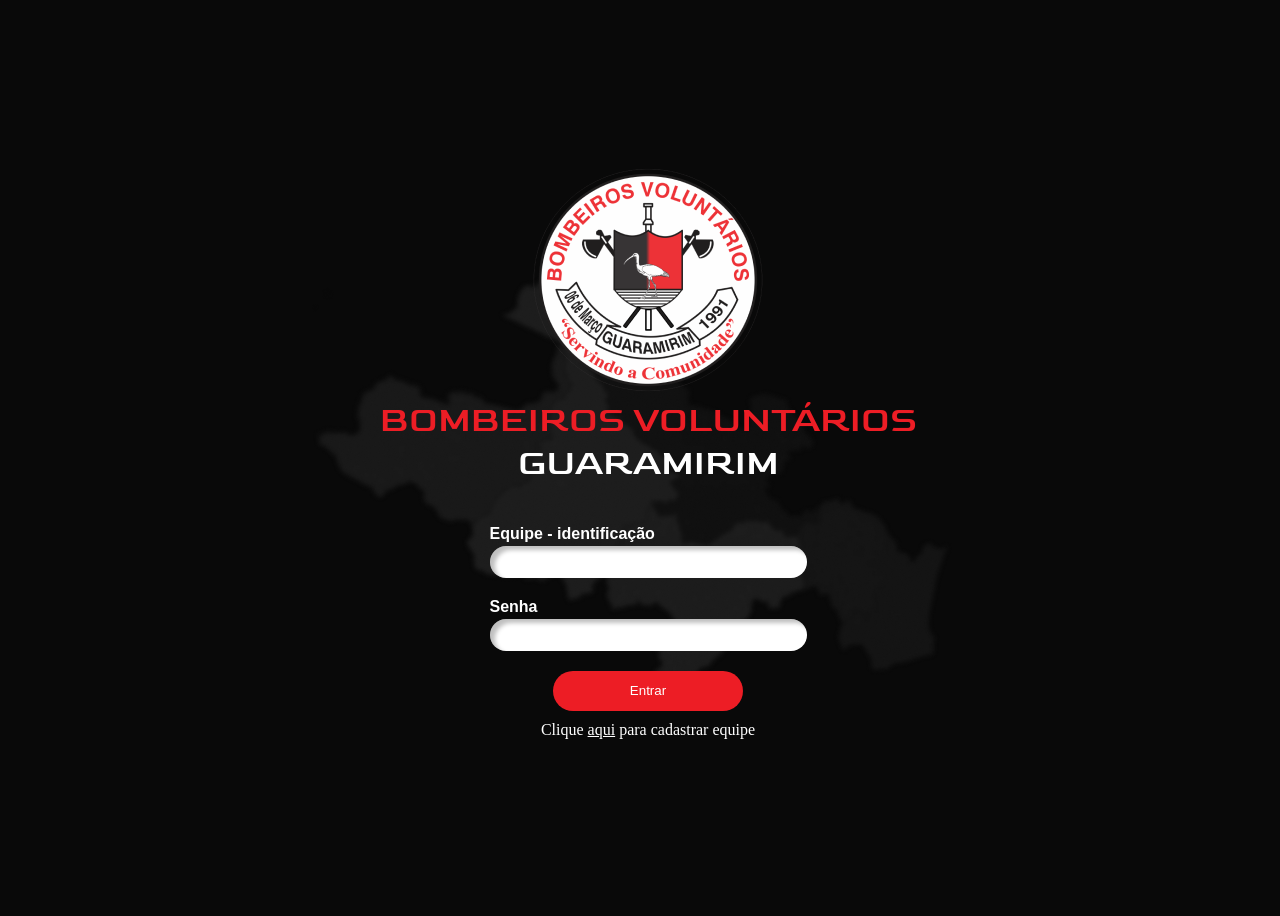
<file: index.html>
<!DOCTYPE html>
<html lang="pt-br">

<head>
    <meta charset="UTF-8">
    <meta name="viewport" content="width=device-width, initial-scale=1.0">
    <title>Bombeiros Voluntarios</title>
    <link rel="stylesheet" href="style.css">
</head>

<body>

    <section id="inicio">
        <img src="LOGO-BVG 1.png" alt="logo" id="logo">
        <div id="titulo">
            <h1>BOMBEIROS VOLUNTÁRIOS</h1>
            <h2>GUARAMIRIM</h2>
        </div>

        <form action="/database/login.php" method="post">
            <div class="form-group">
                <label for="equipe">Equipe - identificação</label>
                <input type="text" id="equipe" name="equipe" required>
            </div>
            <div class="form-group">
                <label for="password">Senha</label>
                <input type="password" id="password" name="password" required>
            </div>
            <div class="form-group">
                <button type="submit" class="button">Entrar</button>   
            </div>
        </form>  
         <a href="/pages/doCadastro.php" style="text-decoration: none; color: white;"><p id="cadastrarEquipe">Clique <u>aqui</u> para cadastrar equipe</p></a>
    </section>

</body>

</html>
</file>
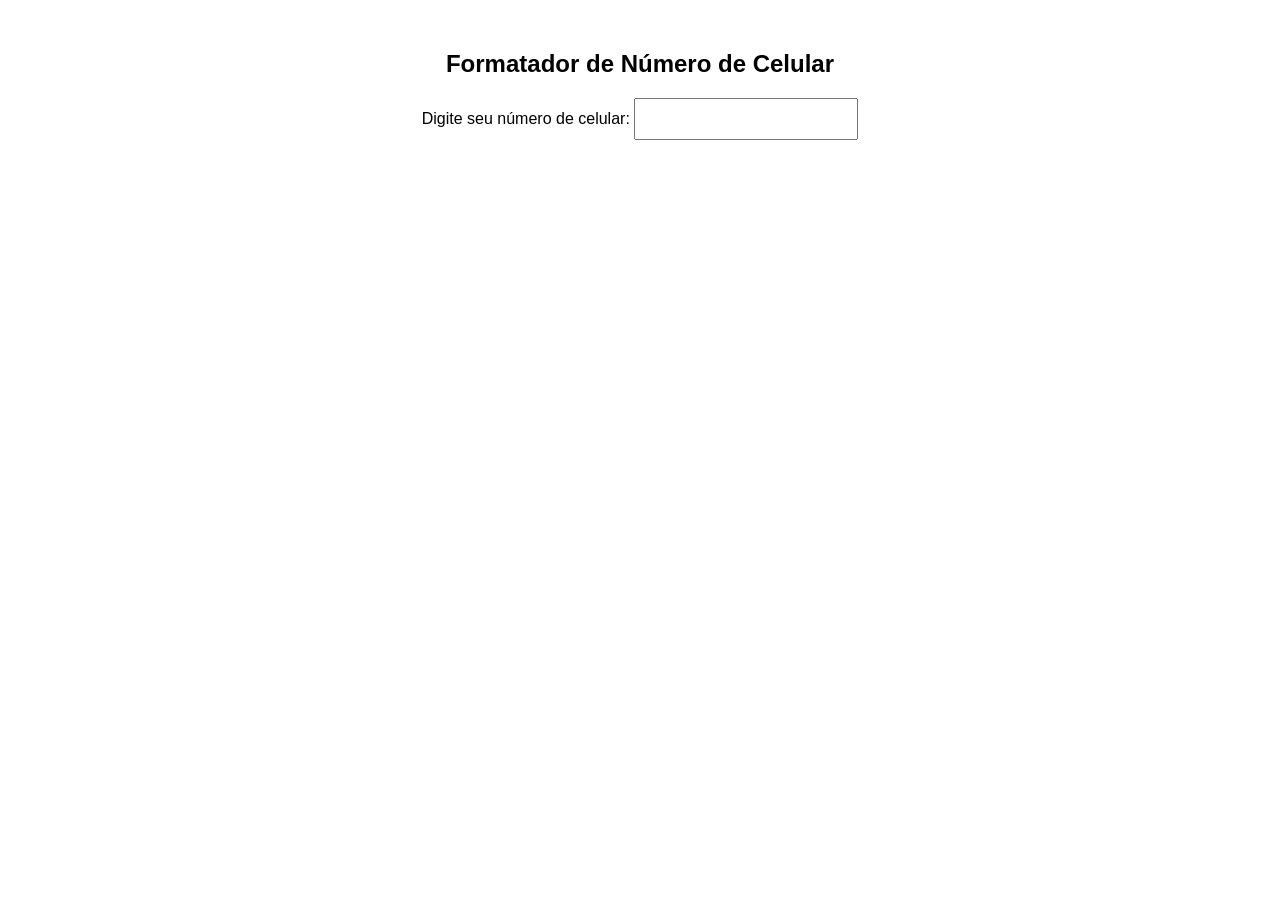
<file: teste.html>
<!DOCTYPE html>
<html lang="en">
<head>
    <meta charset="UTF-8">
    <meta name="viewport" content="width=device-width, initial-scale=1.0">
    <title>Formatador de Número de Celular</title>
    <style>
        body {
            font-family: Arial, sans-serif;
            text-align: center;
            margin: 50px;
        }

        #phoneInput {
            padding: 10px;
            font-size: 16px;
        }
    </style>
</head>
<body>
    <h2>Formatador de Número de Celular</h2>
    <label for="phoneInput">Digite seu número de celular:</label>
    <input type="tel" id="phoneInput" maxlength="15" oninput="formatarNumeroCelular(this)">
    
    <script>
        function formatarNumeroCelular(campo) {
            // Remove caracteres não numéricos
            var numeroAtualizado = campo.value.replace(/[^\d]/g, '');

            // Adiciona os parênteses, espaço e o traço
            if (numeroAtualizado.length > 2) {
                numeroAtualizado = '(' + numeroAtualizado.substring(0, 2) + ') ' + numeroAtualizado.substring(2);
            }
            if (numeroAtualizado.length > 10) {
                numeroAtualizado = numeroAtualizado.substring(0, 10) + '-' + numeroAtualizado.substring(10, 14);
            }

            // Atualiza o valor do campo
            campo.value = numeroAtualizado;
        }
    </script>
</body>
</html>
</file>
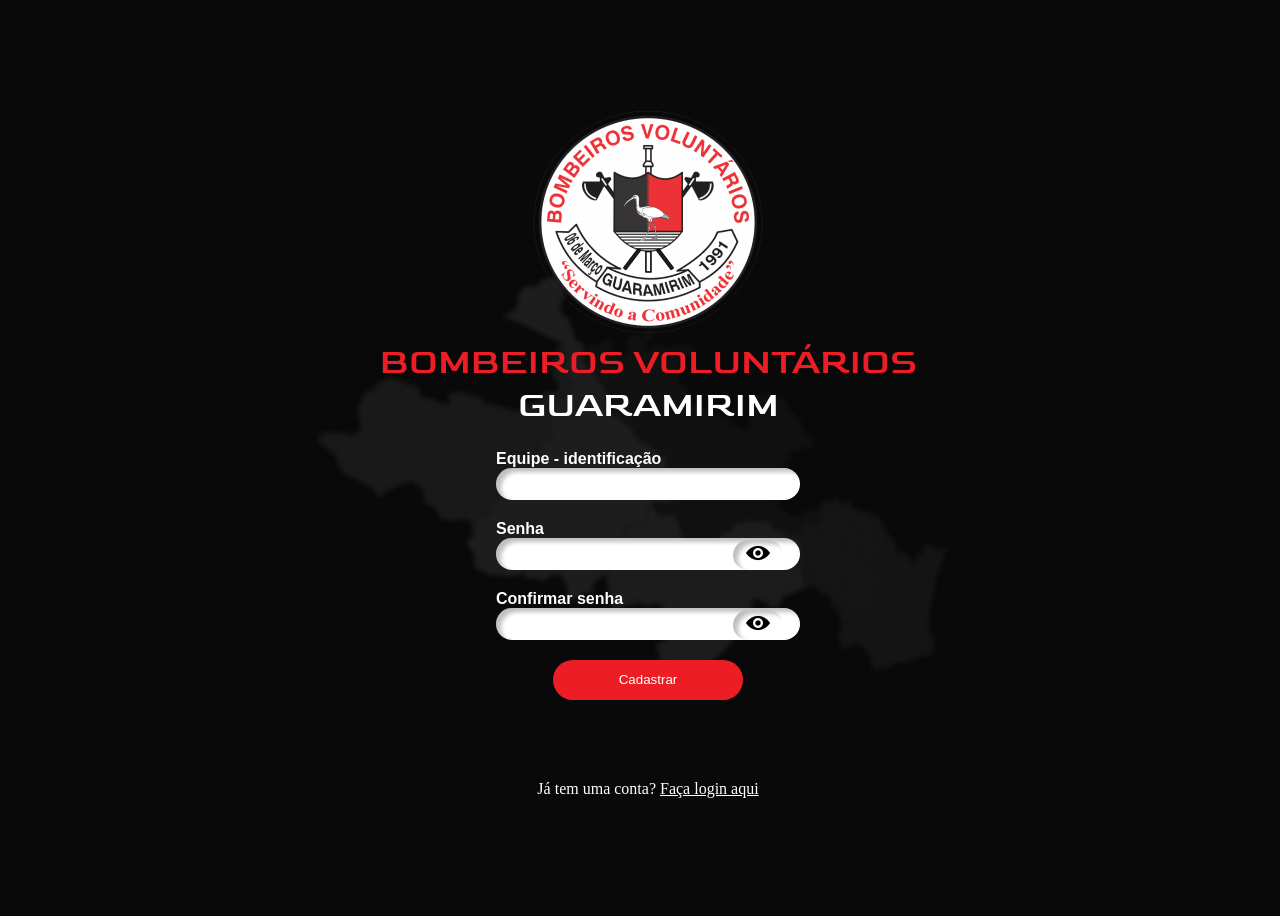
<file: pages/cadastro.html>
<!DOCTYPE html>
<html lang="pt-br">
<head>
    <meta charset="UTF-8">
    <meta name="viewport" content="width=device-width, initial-scale=1.0">
    <title>Document</title>
    <link rel="stylesheet" href="/css/cadastro.css">
    
</head>
<body>
   
    <section id="inicio">
        <img src="../LOGO-BVG 1.png" alt="logo">
        <div id="titulo">
            <h1>BOMBEIROS VOLUNTÁRIOS</h1>
            <h2>GUARAMIRIM</h2>
        </div>

        <form action="../database/cadastro.php" method="post">
            <div class="form-group">
                <label for="equipe">Equipe - identificação</label>
                <input type="text" id="equipe" name="equipe">
            </div>
            <div class="form-group password">
                <label for="password">Senha</label> 
                <input type="password" id="password" name="password">
                <button id="mostrarSenhaButton" class="mostrarSenha" type="button"> 
                    <img id="icon" src="../img/olho.png" alt="Mostrar Senha" >
                </button>
            </div>
            <div class="form-group confirmPassword">
                <label for="confirmPassword">Confirmar senha</label>
                <input type="password" id="confirmPassword" name="confirmPassword">
                <button id="mostrarSenhaButton2" class="mostrarSenha2" type="button"> 
                    <img id="icon2" src="../img/olho.png" alt="Mostrar Senha">
                </button>
            </div>
            <div class="form-group">
                <a href="../index.html"><button id="cadastrarButton" class="button">Cadastrar</button></a>
            </div>
        </form>    
    </section>

    <a id="irlogin" href="/index.html">
        
        <p > Já tem uma conta? <u>Faça login aqui</u>  </p>
    
    </a>

</body> 
<script src="../scripts/cadastro.js"></script>
</html>
</file>
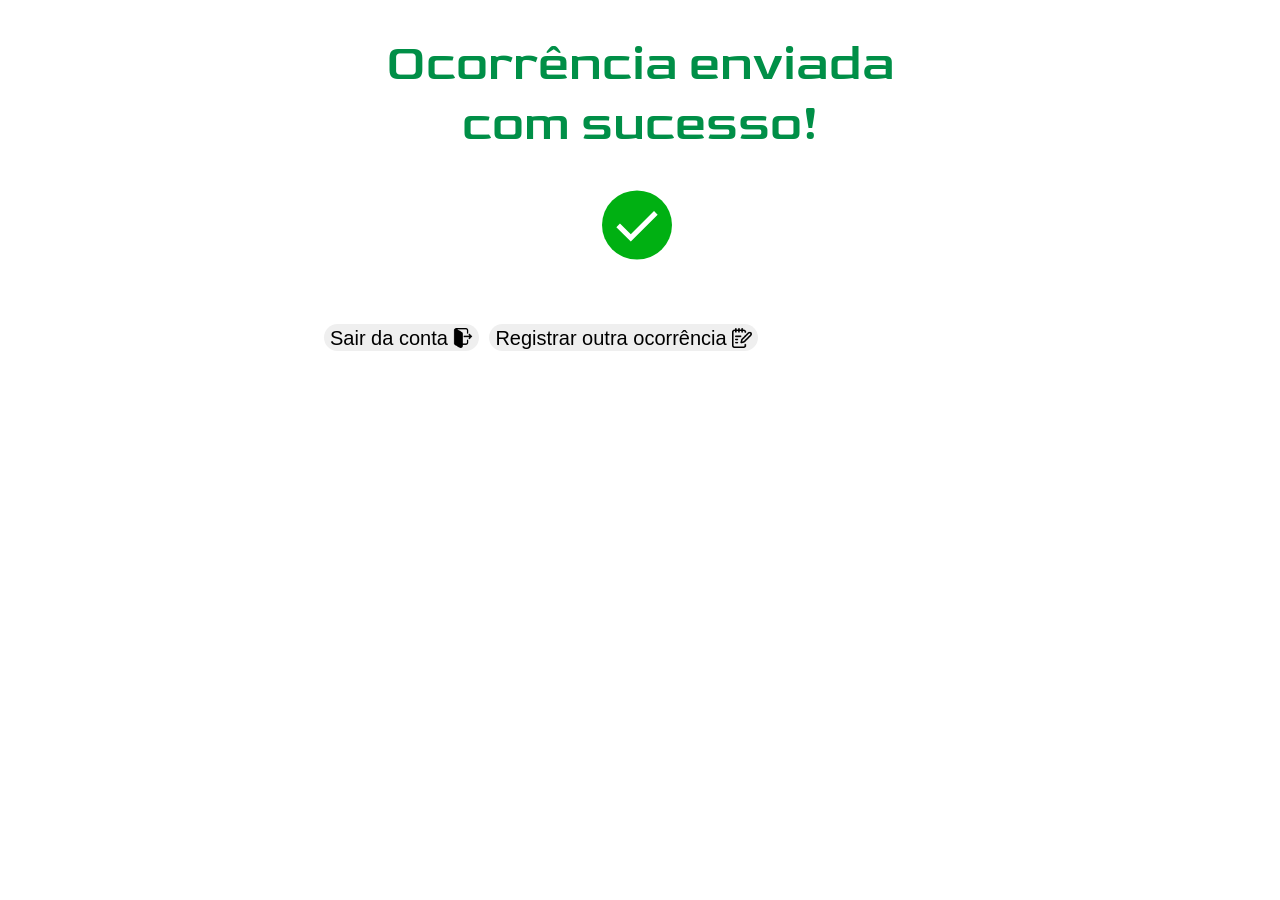
<file: pages/concluido.html>
<!DOCTYPE html>
<html lang="en">
<head>
    <meta charset="UTF-8">
    <meta name="viewport" content="width=device-width, initial-scale=1.0">
    <link rel="stylesheet" href="/css/concluido.css">
    <title>Ocorrência enviada</title>
</head>
<body>
    <h1 id="titulo">Ocorrência enviada <br> com sucesso!</h1>
    <img id="correto" src="/img/correto.svg" alt="">
    
<div id="botoes">
  <a href="../database/logout.php">
    <button id="sairdaconta">Sair da conta 
        <img src="/img/sair.png" alt="">
    </button>
    </a>
  <a href="/pages/ocorrencia.html">
    <button id="registrar">Registrar outra ocorrência  
    <img src="/img/registro.png " alt="">
    </button>
  </a>

</div>

</body>
</html>
</file>
<file: style.css>
@import url('https://fonts.googleapis.com/css2?family=Goldman&display=swap');


body {
    background-color: #090909;
    display: flex;
    flex-direction: column;
    justify-content: center;
    align-items: center;
    background-image: url(mapa-removebg-preview\ \(1\)\ 1.png);
    background-repeat: no-repeat;
    background-position: center;
    overflow-x: hidden;
    overflow-y: hidden;
    height: 100vh;
    width: 100vw;
}

section {
    display: flex;
    flex-direction: column;
    justify-content: center;
    align-items: center;
}

#inicio img {
    width: 230px;
}

#titulo {
    display: flex;
    flex-direction: column;
    justify-content: center;
}

#titulo h1 {
    margin-bottom: 0px;
    color: #ED1D25;
    text-align: center;
    font-family: 'Goldman', cursive;
    font-size: 36px;
    font-style: normal;
    font-weight: 400;
    line-height: normal;
    margin: auto;
}

#titulo h2 {
    margin-top: 0px;
    color: #FFF;
    font-family: Goldman;
    font-size: 36px;
    font-style: normal;
    font-weight: 400;
    line-height: normal;
    margin: auto;
}

form {
    display: flex;
    flex-direction: column;
    align-items: center;
    margin-top: 20px;
}

.form-group {
    display: flex;
    flex-direction: column;
    justify-content: center;
    color: white;
    margin-top: 20px;
}

.form-group input {
    width: 300px;
    height: 30px;
    border-radius: 20px;
    border: none;
    box-shadow: 5px 4px 4px 0px rgba(0, 0, 0, 0.25) inset;
    padding-left: 15px;
}

.form-group label {
    font-family: 'Inter', sans-serif;
    font-weight: 700;
    margin-bottom: 3px;
}

.form-group button {
    width: 190px;
    height: 40px;
    background-color: #ED1D25;
    border: none;
    border-radius: 20px;
    color: white;
    cursor: pointer;
}

.form-group button:hover {
    scale: 1.05;
    transition: all 0.5s;
}

@media (max-width: 999px) {
    .form-group input { 
        width: 400px;
        height: 40px;
    }
}

#cadastrarEquipe{

margin-top: 5%;

}
</file>
<file: css/cadastro.css>
@import url('https://fonts.googleapis.com/css2?family=Goldman&display=swap');


body {
    background-color: #090909;
    display: flex;
    flex-direction: column;
    justify-content: center;
    align-items: center;
    background-image: url(../mapa-removebg-preview\ \(1\)\ 1.png);
    background-repeat: no-repeat;
    background-position: center;
    overflow-x: hidden;
    overflow-y: hidden;
    height: 100vh;
    width: 100vw;
}

section {
    display: flex;
    flex-direction: column;
    justify-content: center;
    align-items: center;
}

#logo{
    width: 230px;
}

#titulo {
    display: flex;
    flex-direction: column;
    justify-content: center;
}

#titulo h1 {
    margin-bottom: 0px;
    color: #ED1D25;
    text-align: center;
    font-family: 'Goldman', cursive;
    font-size: 36px;
    font-style: normal;
    font-weight: 400;
    line-height: normal;
    margin: auto;
}

#titulo h2 {
    margin-top: 0px;
    color: #FFF;
    font-family: Goldman;
    font-size: 36px;
    font-style: normal;
    font-weight: 400;
    line-height: normal;
    margin: auto;
}

form {
    display: flex;
    flex-direction: column;
    align-items: center;
    margin-top: 3px;
}

.form-group {
    display: flex;
    flex-direction: column;
    justify-content: center;
    color: white;
    margin-top: 20px;
    
}

.form-group input {
    width: 300px;
    height: 30px;
    border-radius: 20px;
    border: none;
    box-shadow: 5px 4px 4px 0px rgba(0, 0, 0, 0.25) inset;
}

.form-group input:hover {
    
}

.form-group label {
    font-family: 'Inter', sans-serif;
    font-weight: 700;
}

.password{
    position: relative;
}
.confirmPassword{
    position: relative;
}


#mostrarSenhaButton, #mostrarSenhaButton2{
    width: 50px;
    height: 30px;
    background-color:white;
    position: absolute;
    top: 20px;
    left: 18.5vw;
    box-shadow: 5px 4px 4px 0px rgba(0, 0, 0, 0.25) inset;
}



.form-group button {
    width: 190px;
    height: 40px;
    background-color: #ED1D25;
    border: none;
    border-radius: 20px;
    color: white;
    cursor: pointer;
}

.form-group button:hover{
    scale: 1.05;
    transition: all 0.5s;
}

@media (max-width: 999px) {
    .form-group input { 
        width: 400px;
        height: 40px;
    }
    #mostrarSenhaButton, #mostrarSenhaButton2{
        left: 44vw;
        top: 21px;
    }
}


#irlogin {

    text-decoration: none;
    color: #FFF;
    margin-top: 5%;
    }

#facaLogin{

margin-top: 5%;

}
</file>
<file: css/concluido.css>
@import url('https://fonts.googleapis.com/css2?family=Goldman:wght@400;500;700&display=swap');

#titulo{

    color: #008f47;
    text-align: center;
    font-size: 50px;
    font-style: normal;
    font-weight: 400;
    line-height: normal;
    font-family: 'Goldman', cursive;

}

#botoes{

display: flex;
gap: 10px;
margin-top: 5%;
margin-left: 25%
}

#correto{

margin-left: 47%;
width: 70px;
height: 70px;

}

img{

    width: 20px;
    height: 20px;
    position: relative;
    top: 3px;

}

#sairdaconta{

border-radius: 15px;
color: rgb(0, 0, 0);
border: none;
font-size: 20px;
cursor:  pointer;


}
#voltar{

border-radius: 15px;
color: rgb(0, 0, 0);
border: none;
font-size: 20px;
cursor:  pointer;

}
#registrar{

border-radius: 15px;
color: rgb(0, 0, 0);
border: none;
font-size: 20px;
cursor:  pointer;

}
</file>
